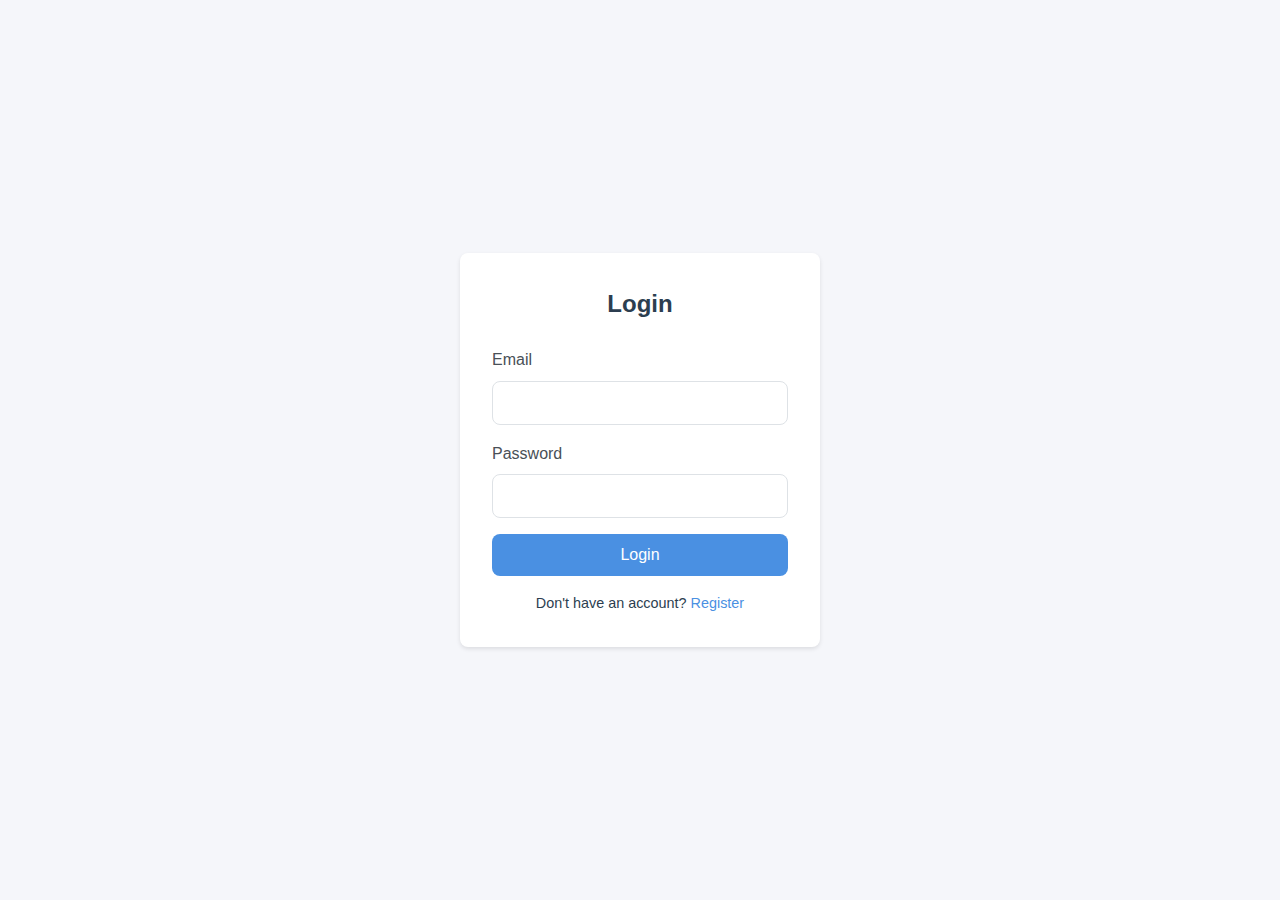
<file: index.html>
<!DOCTYPE html>
<html lang="en">
<head>
    <meta charset="UTF-8">
    <meta name="viewport" content="width=device-width, initial-scale=1.0">
    <title>Campus Hostel Management - Authentication</title>
    <link rel="stylesheet" href="css/styles.css">
</head>
<body>
    <div class="container">
        <!-- Login -->
        <div class="auth-form" id="loginForm">
            <h2>Login</h2>
            <form>
                <div class="form-group">
                    <label for="email">Email</label>
                    <input type="email" id="email" name="email" required>
                </div>
                <div class="form-group">
                    <label for="password">Password</label>
                    <input type="password" id="password" name="password" required>
                </div>
                <button type="submit" class="btn btn-primary">Login</button>
                <p class="form-link">
                    Don't have an account? <a href="#" id="showRegister">Register</a>
                </p>
            </form>
        </div>

        <!-- Register -->
        <div class="auth-form hidden" id="registerForm">
            <h2>Register</h2>
            <form>
                <div class="form-group">
                    <label for="name">Full Name</label>
                    <input type="text" name="name" required>
                </div>
                <div class="form-group">
                    <label for="email">Email</label>
                    <input type="email" name="email" required>
                </div>
                <div class="form-group">
                    <label for="password">Password</label>
                    <input type="password" name="password" required>
                </div>
                <button type="submit" class="btn btn-primary">Register</button>
                <p class="form-link">
                    Already have an account? <a href="#" id="showLogin">Login</a>
                </p>
            </form>
        </div>
    </div>

    <script src="js/auth.js"></script>
</body>
</html>
</file>
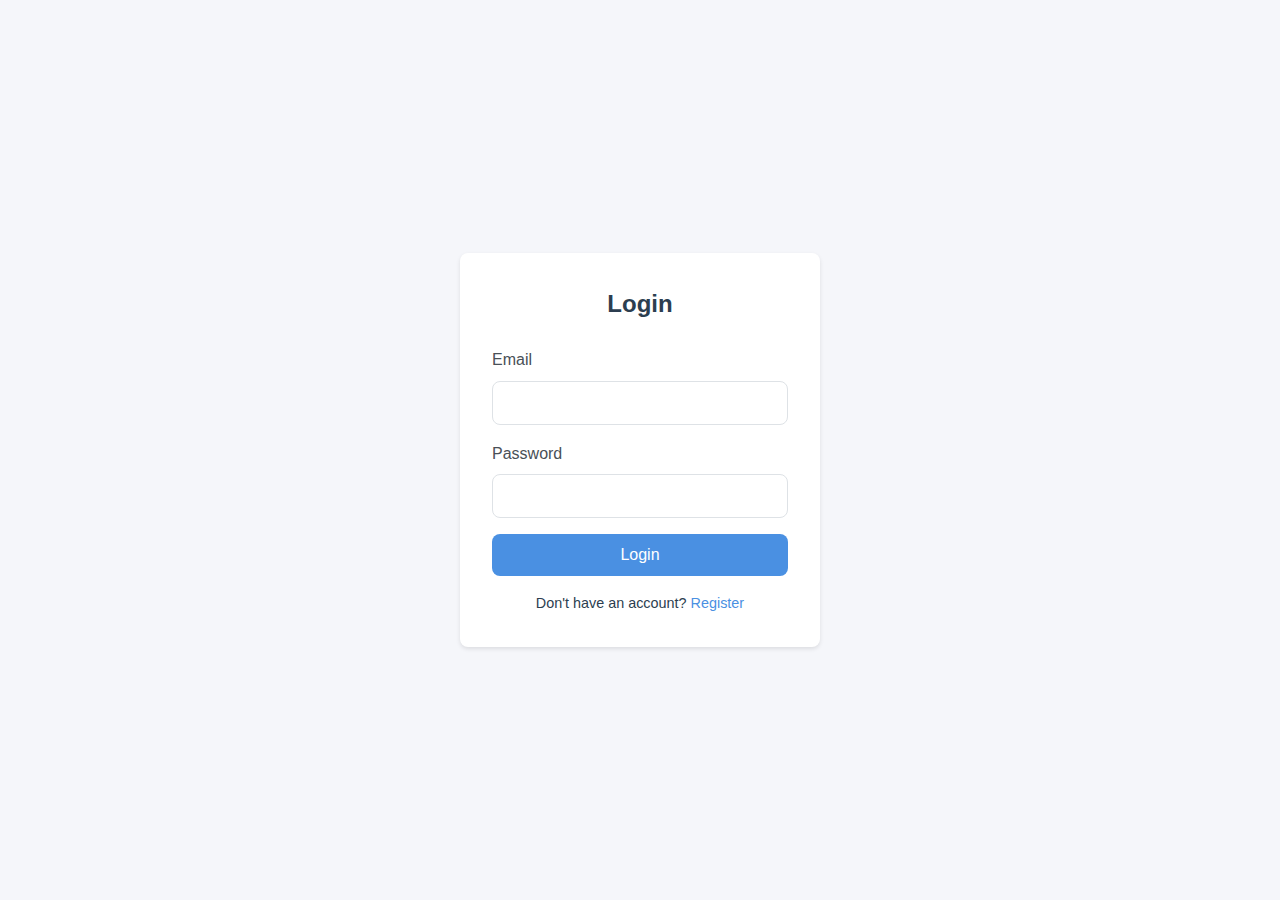
<file: admin-applications.html>
<!DOCTYPE html>
<html lang="en">
<head>
    <meta charset="UTF-8">
    <meta name="viewport" content="width=device-width, initial-scale=1.0">
    <title>Admin - Housing Applications</title>
    <link rel="stylesheet" href="css/styles.css">
    <link rel="stylesheet" href="css/dashboard.css">
    <link rel="stylesheet" href="css/admin.css">
</head>
<body>
    <div class="dashboard-container">
        <aside class="sidebar">
            <div class="sidebar-header">
                <h2>Admin Portal</h2>
            </div>
            <nav class="sidebar-nav">
                <ul>
                    <li><a href="admin-dashboard.html">Dashboard</a></li>
                    <li class="active"><a href="admin-applications.html">Housing Applications</a></li>
                    <li><a href="admin-rooms.html">Rooms</a></li>
                </ul>
            </nav>
            <div class="sidebar-footer">
                <button id="logoutBtn" class="btn btn-danger">Logout</button>
            </div>
        </aside>
        <main class="main-content">
            <header class="dashboard-header">
                <div class="user-info">
                    <span id="adminName">Admin</span>
                </div>
            </header>
            <div class="admin-content">
                <h1>Housing Applications</h1>
                
                <!-- Filters -->
                <div class="filters">
                    <select id="statusFilter">
                        <option value="all">All Status</option>
                        <option value="pending">Pending</option>
                        <option value="approved">Approved</option>
                        <option value="rejected">Rejected</option>
                    </select>
                    <input type="text" id="searchInput" placeholder="Search by student name or email...">
                </div>

                <!-- Applications Table -->
                <div class="table-container">
                    <table class="admin-table">
                        <thead>
                            <tr>
                                <th>ID</th>
                                <th>Student</th>
                                <th>Email</th>
                                <th>Room</th>
                                <th>Status</th>
                                <th>Applied Date</th>
                                <th>Actions</th>
                            </tr>
                        </thead>
                        <tbody id="applicationsTableBody">
                            <tr>
                                <td colspan="7" class="loading">Loading applications...</td>
                            </tr>
                        </tbody>
                    </table>
                </div>
            </div>
        </main>
    </div>

    <!-- Application Details Modal -->
    <div id="applicationModal" class="modal">
        <div class="modal-content">
            <div class="modal-header">
                <h3>Application Details</h3>
                <button class="close-btn">&times;</button>
            </div>
            <div class="modal-body">
                <div id="applicationDetails">
                    <!-- Application details will be loaded here -->
                </div>
                <div class="modal-actions">
                    <button class="btn btn-success" id="approveBtn">Approve</button>
                    <button class="btn btn-danger" id="rejectBtn">Reject</button>
                    <select id="roomSelect">
                        <option value="">Select Room</option>
                    </select>
                </div>
            </div>
        </div>
    </div>

    <script src="js/auth.js"></script>
    <script src="js/admin-applications.js"></script>
</body>
</html>
</file>
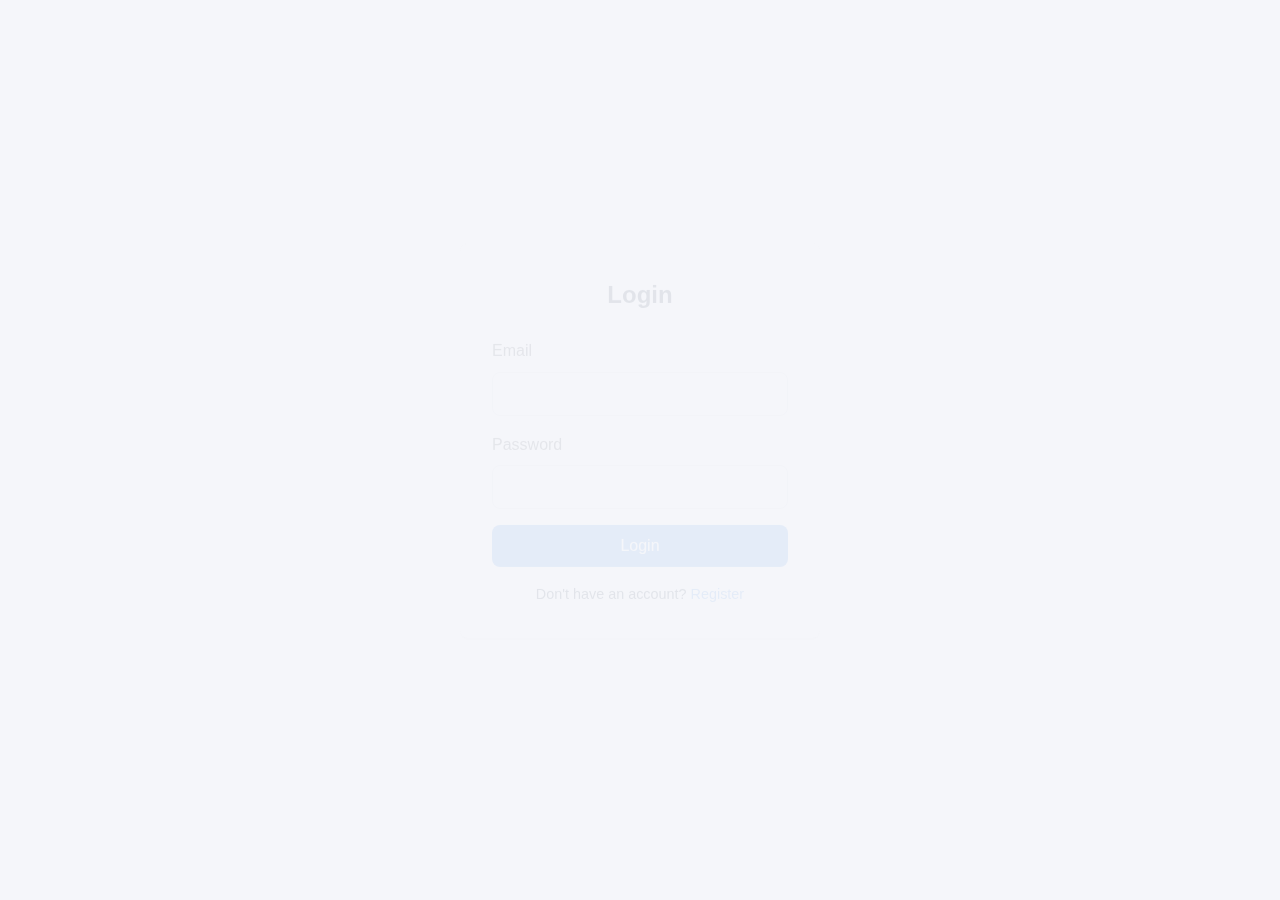
<file: admin-create-room.html>
<!DOCTYPE html>
<html lang="en">
<head>
    <meta charset="UTF-8">
    <meta name="viewport" content="width=device-width, initial-scale=1.0">
    <title>Admin - Create Room Advertisement</title>
    <link rel="stylesheet" href="css/styles.css">
    <link rel="stylesheet" href="css/dashboard.css">
    <link rel="stylesheet" href="css/admin.css">
</head>
<body>
    <div class="dashboard-container">
        <aside class="sidebar">
            <div class="sidebar-header">
                <h2>Admin Portal</h2>
            </div>
            <nav class="sidebar-nav">
                <ul>
                    <li><a href="admin-dashboard.html">Dashboard</a></li>
                    <li><a href="admin-applications.html">Housing Applications</a></li>
                    <li><a href="admin-rooms.html">Rooms</a></li>
                    <li class="active"><a href="admin-create-room.html">Create Room</a></li>
                </ul>
            </nav>
            <div class="sidebar-footer">
                <button id="logoutBtn" class="btn btn-danger">Logout</button>
            </div>
        </aside>
        <main class="main-content">
            <header class="dashboard-header">
                <div class="user-info">
                    <span id="adminName">Admin</span>
                </div>
            </header>
            <div class="admin-content">
                <div class="content-header">
                    <h1>Create Room Advertisement</h1>
                </div>

                <div class="create-room-container">
                    <form id="roomForm" class="create-room-form">
                        <div class="form-section">
                            <h3>Room Details</h3>
                            <div class="form-group">
                                <label for="roomNumber">Room Number</label>
                                <input type="text" id="roomNumber" name="room_number" required>
                            </div>
                            <div class="form-group">
                                <label for="roomType">Room Type</label>
                                <select id="roomType" name="room_type" required>
                                    <option value="">Select room type</option>
                                    <option value="single">Single</option>
                                    <option value="double">Double</option>
                                    <option value="triple">Triple</option>
                                    <option value="quad">Quad</option>
                                </select>
                            </div>
                            <div class="form-group">
                                <label for="occupancy">Occupancy Limit</label>
                                <input type="number" id="occupancy" name="occupancy_limit" min="1" required>
                            </div>
                            <div class="form-group">
                                <label for="price">Price per Semester</label>
                                <input type="number" id="price" name="price_per_semester" min="0" required>
                            </div>
                        </div>

                        <div class="form-section">
                            <h3>Room Description</h3>
                            <div class="form-group">
                                <label for="description">Description</label>
                                <textarea id="description" name="description" rows="4" 
                                    placeholder="Describe the room's features, amenities, and any special characteristics..."></textarea>
                            </div>
                        </div>

                        <div class="form-section">
                            <h3>Room Image</h3>
                            <div class="form-group">
                                <label for="roomImage">Select Room Image</label>
                                <select id="roomImage" name="image_url" required>
                                    <option value="">Select an image</option>
                                    <option value="img/room1.jpg">Room 1</option>
                                    <option value="img/room2.jpg">Room 2</option>
                                    <option value="img/room3.jpg">Room 3</option>
                                    <option value="img/room4.jpg">Room 4</option>
                                </select>
                                <div id="imagePreview" class="image-preview"></div>
                            </div>
                        </div>

                        <div class="form-actions">
                            <button type="submit" class="btn btn-primary">Create Room</button>
                            <a href="admin-rooms.html" class="btn btn-secondary">Cancel</a>
                        </div>
                    </form>
                </div>
            </div>
        </main>
    </div>

    <script src="js/auth.js"></script>
    <script src="js/admin-create-room.js"></script>
</body>
</html>
</file>
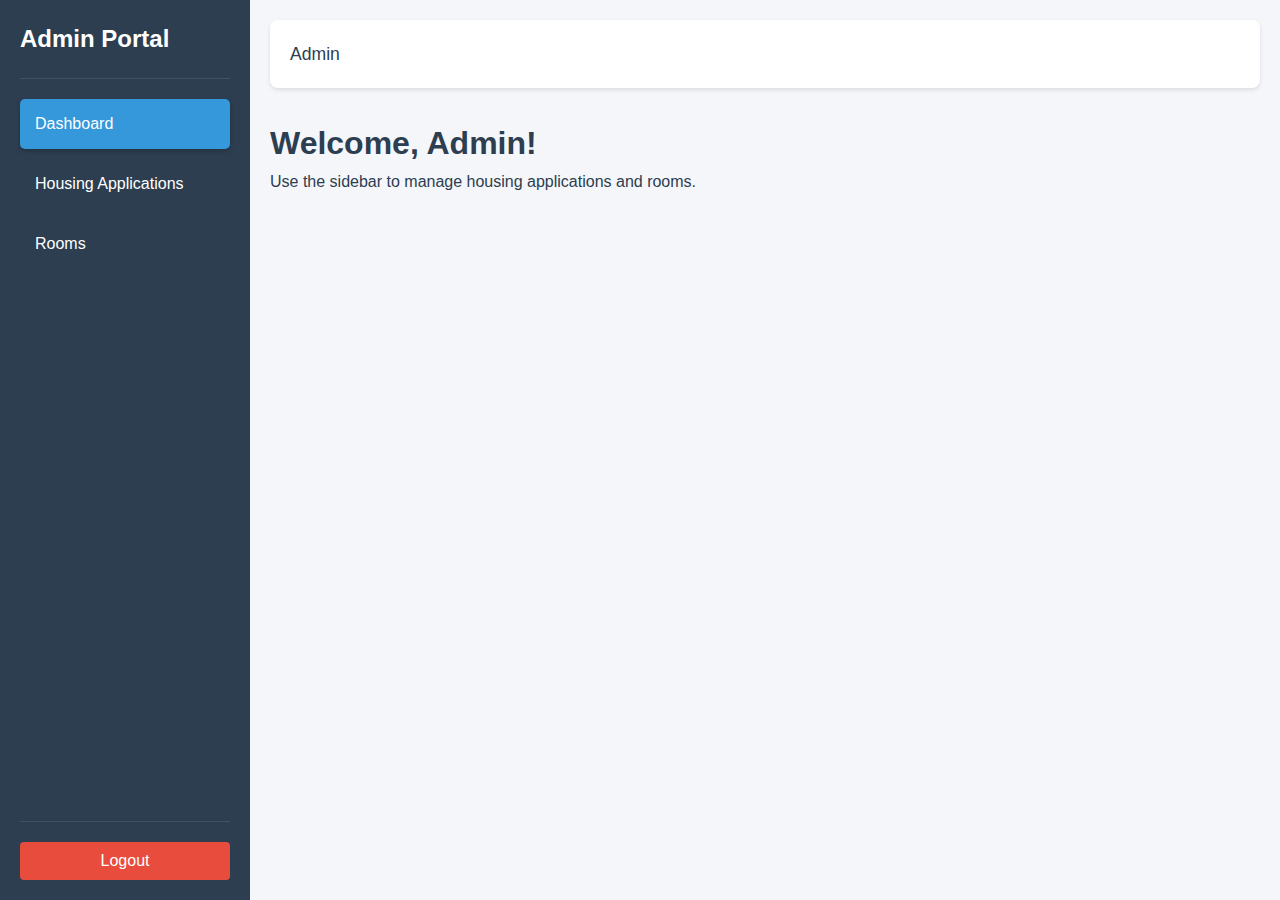
<file: admin-dashboard.html>
<!DOCTYPE html>
<html lang="en">
<head>
    <meta charset="UTF-8">
    <meta name="viewport" content="width=device-width, initial-scale=1.0">
    <title>Admin Dashboard - Campus Hostel Management</title>
    <link rel="stylesheet" href="css/styles.css">
    <link rel="stylesheet" href="css/dashboard.css">
</head>
<body>
    <div class="dashboard-container">
        <aside class="sidebar">
            <div class="sidebar-header">
                <h2>Admin Portal</h2>
            </div>
            <nav class="sidebar-nav">
                <ul>
                    <li class="active"><a href="admin-dashboard.html" id="navDashboard">Dashboard</a></li>
                    <li><a href="admin-applications.html" id="navApplications">Housing Applications</a></li>
                    <li><a href="admin-rooms.html" id="navRooms">Rooms</a></li>
                </ul>
            </nav>
            <div class="sidebar-footer">
                <button id="logoutBtn" class="btn btn-danger">Logout</button>
            </div>
        </aside>
        <main class="main-content">
            <header class="dashboard-header">
                <div class="user-info">
                    <span id="adminName">Admin</span>
                </div>
            </header>
            <div class="admin-dashboard-content">
                <section id="overviewSection" class="admin-section active">
                    <h1>Welcome, Admin!</h1>
                    <p>Use the sidebar to manage housing applications and rooms.</p>
                </section><br>
                <!-- <section id="applicationsSection" class="admin-section">
                    <h1>Housing Applications</h1>
                    <div id="adminApplicationsList" class="applications-list">
                        <div class="loading-message">Loading applications...</div>
                    </div>
                </section>
                <section id="roomsSection" class="admin-section">
                    <h1>Rooms</h1>
                    <button id="newRoomBtn" class="btn btn-primary">New Room</button>
                    <div id="adminRoomsList" class="rooms-list">
                        <div class="loading-message">Loading rooms...</div>
                    </div>
                </section> -->
            </div>
        </main>
    </div>
    <script src="js/admin-dashboard.js"></script>
</body>
</html>
</file>
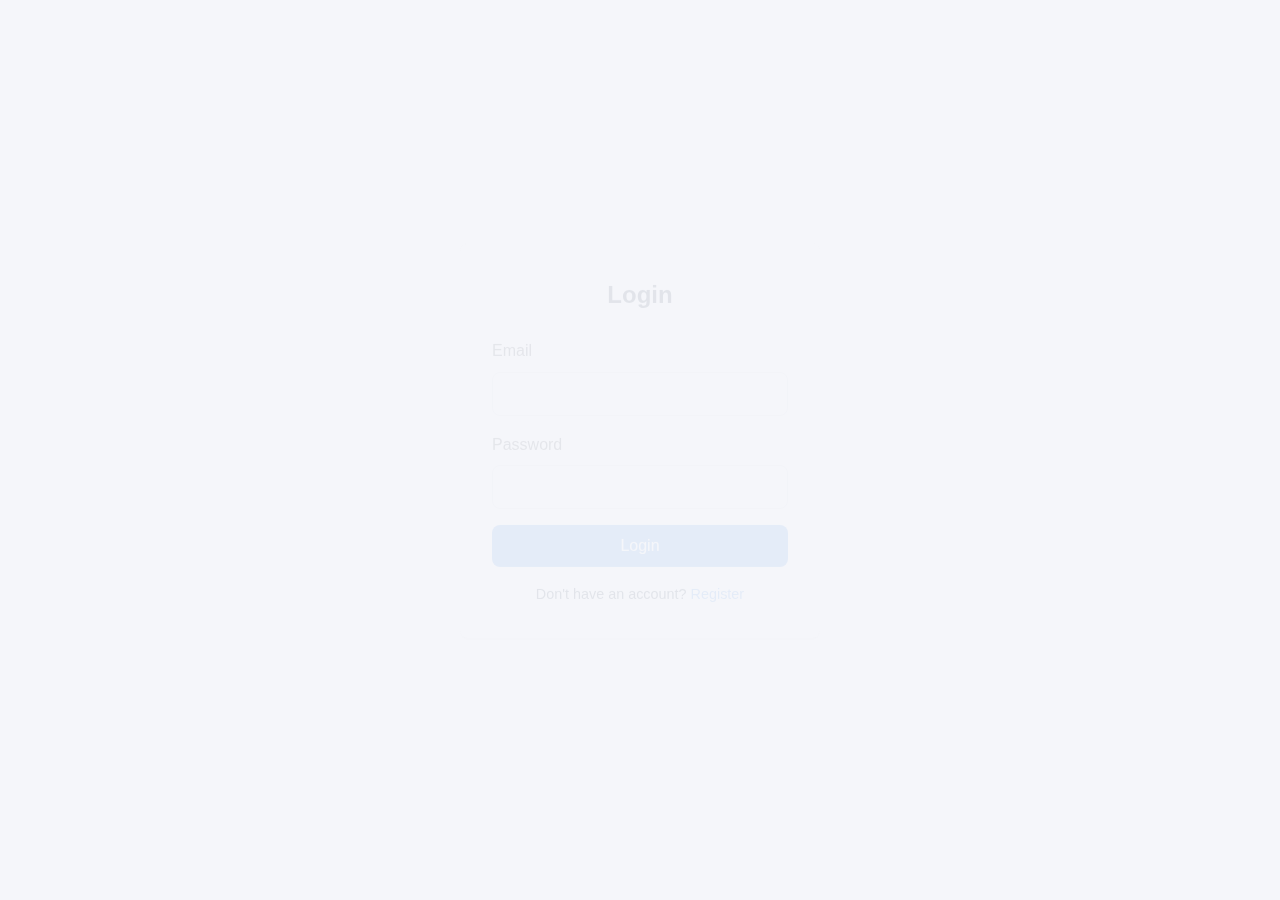
<file: admin-rooms.html>
<!DOCTYPE html>
<html lang="en">
<head>
    <meta charset="UTF-8">
    <meta name="viewport" content="width=device-width, initial-scale=1.0">
    <title>Admin - Rooms Management</title>
    <link rel="stylesheet" href="css/styles.css">
    <link rel="stylesheet" href="css/dashboard.css">
    <link rel="stylesheet" href="css/admin.css">
</head>
<body>
    <div class="dashboard-container">
        <aside class="sidebar">
            <div class="sidebar-header">
                <h2>Admin Portal</h2>
            </div>
            <nav class="sidebar-nav">
                <ul>
                    <li><a href="admin-dashboard.html">Dashboard</a></li>
                    <li><a href="admin-applications.html">Housing Applications</a></li>
                    <li class="active"><a href="admin-rooms.html">Rooms</a></li>
                </ul>
            </nav>
            <div class="sidebar-footer">
                <button id="logoutBtn" class="btn btn-danger">Logout</button>
            </div>
        </aside>
        <main class="main-content">
            <header class="dashboard-header">
                <div class="user-info">
                    <span id="adminName">Admin</span>
                </div>
            </header>
            <div class="admin-content">
                <div class="content-header">
                    <h1>Rooms Management</h1>
                    <a href="admin-create-room.html" class="btn btn-primary">Create Room</a>
                </div>

                <!-- Filters -->
                <div class="filters">
                    <select id="typeFilter">
                        <option value="all">All Types</option>
                        <option value="single">Single</option>
                        <option value="double">Double</option>
                        <option value="triple">Triple</option>
                        <option value="quad">Quad</option>
                    </select>
                    <input type="text" id="searchInput" placeholder="Search by room number...">
                </div>

                <!-- Rooms Grid -->
                <div class="rooms-grid" id="roomsGrid">
                    <div class="loading">Loading rooms...</div>
                </div>
            </div>
        </main>
    </div>

    <!-- Room Modal -->
    <div id="roomModal" class="modal">
        <div class="modal-content">
            <div class="modal-header">
                <h3 id="modalTitle">New Room</h3>
                <button class="close-btn">&times;</button>
            </div>
            <form id="roomForm">
                <div class="form-group">
                    <label for="roomNumber">Room Number</label>
                    <input type="text" id="roomNumber" name="room_number" required>
                </div>
                <div class="form-group">
                    <label for="roomType">Room Type</label>
                    <select id="roomType" name="room_type" required>
                        <option value="single">Single</option>
                        <option value="double">Double</option>
                        <option value="triple">Triple</option>
                        <option value="quad">Quad</option>
                    </select>
                </div>
                <div class="form-group">
                    <label for="occupancy">Occupancy Limit</label>
                    <input type="number" id="occupancy" name="occupancy_limit" min="1" required>
                </div>
                <div class="form-group">
                    <label for="price">Price per Semester</label>
                    <input type="number" id="price" name="price_per_semester" min="0" required>
                </div>
                <div class="form-group">
                    <label for="description">Description</label>
                    <textarea id="description" name="description" rows="3"></textarea>
                </div>
                <div class="form-group">
                    <label for="roomImage">Room Image</label>
                    <select id="roomImage" name="image_url" required>
                        <option value="">Select an image</option>
                        <option value="img/room1.jpg">Room 1</option>
                        <option value="img/room2.jpg">Room 2</option>
                        <option value="img/room3.jpg">Room 3</option>
                    </select>
                    <div id="imagePreview" class="image-preview"></div>
                </div>
                <div class="form-actions">
                    <button type="submit" class="btn btn-primary">Save</button>
                    <button type="button" class="btn btn-secondary" id="cancelBtn">Cancel</button>
                </div>
            </form>
        </div>
    </div>

    <script src="js/auth.js"></script>
    <script src="js/admin-rooms.js"></script>
</body>
</html>
</file>
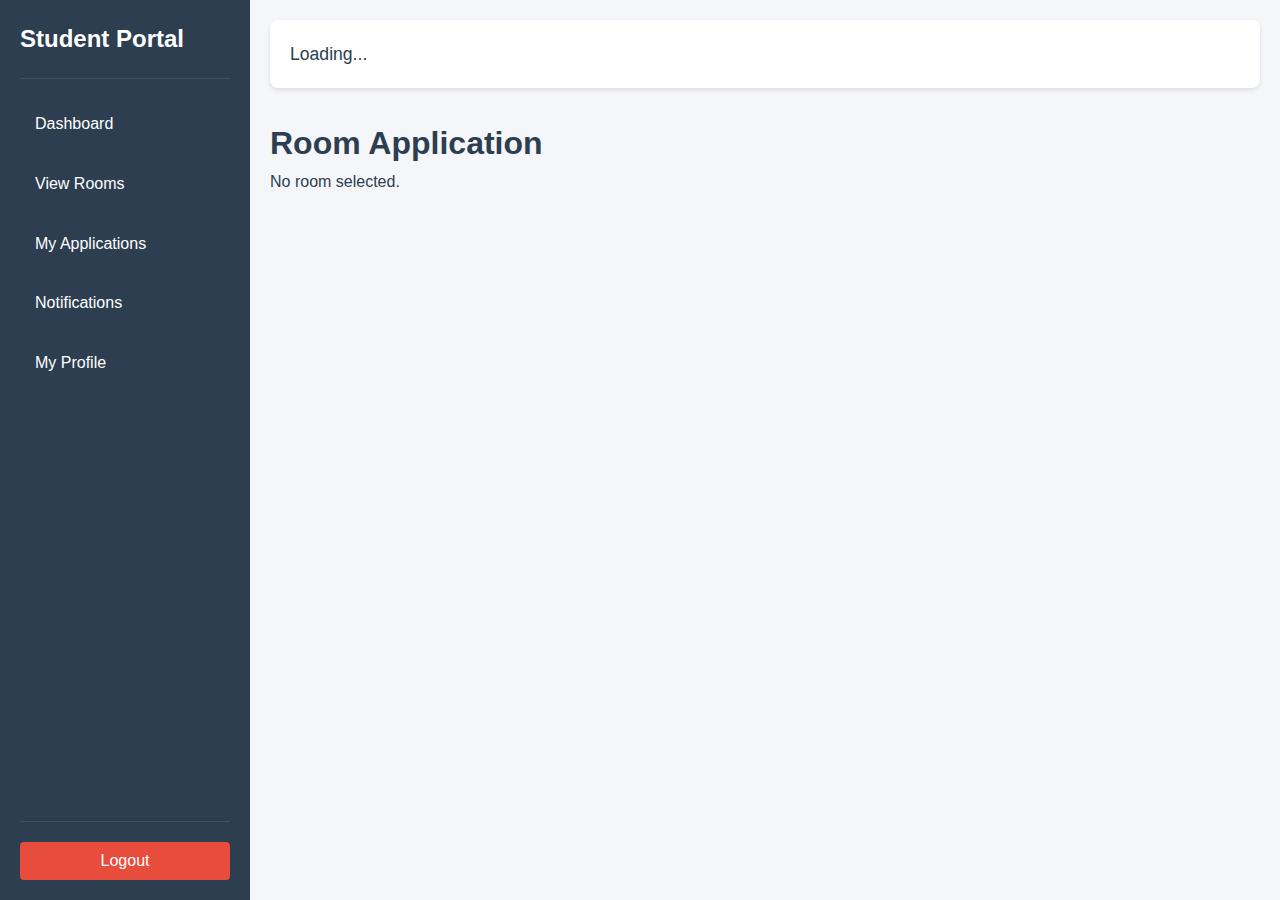
<file: application.html>
<!DOCTYPE html>
<html lang="en">
<head>
    <meta charset="UTF-8">
    <meta name="viewport" content="width=device-width, initial-scale=1.0">
    <title>Room Application - Campus Hostel Management</title>
    <link rel="stylesheet" href="css/styles.css">
    <link rel="stylesheet" href="css/dashboard.css">
</head>
<body>
    <div class="dashboard-container">
        <aside class="sidebar">
            <div class="sidebar-header">
                <h2>Student Portal</h2>
            </div>
            <nav class="sidebar-nav">
                <ul>
                    <li><a href="student-dashboard.html">Dashboard</a></li>
                    <li><a href="hostels.html">View Rooms</a></li>
                    <li><a href="applications.html">My Applications</a></li>
                    <li><a href="notifications.html">Notifications</a></li>
                    <li><a href="profile.html">My Profile</a></li>
                </ul>
            </nav>
            <div class="sidebar-footer">
                <button id="logoutBtn" class="btn btn-danger">Logout</button>
            </div>
        </aside>
        <main class="main-content">
            <header class="dashboard-header">
                <div class="user-info">
                    <span id="userName">Loading...</span>
                </div>
            </header>
            <div class="application-content">
                <h1>Room Application</h1>
                <form id="applicationForm" class="application-form">
                    <div class="form-group">
                        <label for="studentName">Name</label>
                        <input type="text" id="studentName" name="studentName" readonly>
                    </div>
                    <div class="form-group">
                        <label for="studentEmail">Email</label>
                        <input type="email" id="studentEmail" name="studentEmail" readonly>
                    </div>
                    <div class="form-group">
                        <label for="roomNumber">Room Number</label>
                        <input type="text" id="roomNumber" name="roomNumber" readonly>
                    </div>
                    <div class="form-group">
                        <label for="specialNeeds">Special Needs (optional)</label>
                        <textarea id="specialNeeds" name="specialNeeds" rows="2"></textarea>
                    </div>
                    <div class="form-group">
                        <label for="additionalNotes">Additional Notes (optional)</label>
                        <textarea id="additionalNotes" name="additionalNotes" rows="2"></textarea>
                    </div>
                    <button type="submit" class="btn btn-primary">Submit Application</button>
                </form>
                <div id="applicationNotification" class="notification" style="display:none;"></div>
            </div>
        </main>
    </div>
    <script src="js/auth.js"></script>
    <script src="js/application.js"></script>
</body>
</html>
</file>
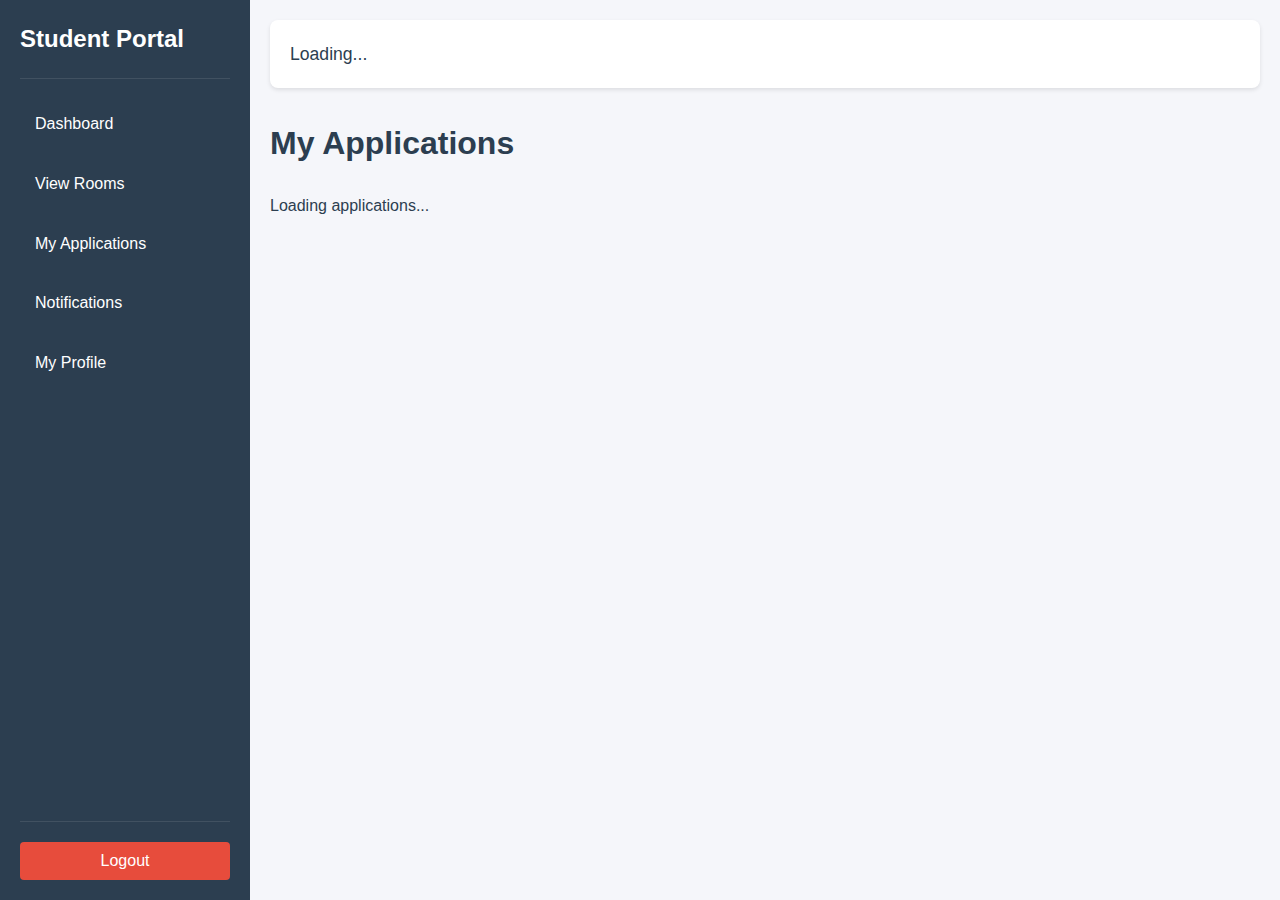
<file: applications.html>
<!DOCTYPE html>
<html lang="en">
<head>
    <meta charset="UTF-8">
    <meta name="viewport" content="width=device-width, initial-scale=1.0">
    <title>My Applications - Campus Hostel Management</title>
    <link rel="stylesheet" href="css/styles.css">
    <link rel="stylesheet" href="css/dashboard.css">
</head>
<body>
    <div class="dashboard-container">
        <aside class="sidebar">
            <div class="sidebar-header">
                <h2>Student Portal</h2>
            </div>
            <nav class="sidebar-nav">
                <ul>
                    <li><a href="student-dashboard.html">Dashboard</a></li>
                    <li><a href="hostels.html">View Rooms</a></li>
                    <li><a href="applications.html" class="active">My Applications</a></li>
                    <li><a href="notifications.html">Notifications</a></li>
                    <li><a href="profile.html">My Profile</a></li>
                </ul>
            </nav>
            <div class="sidebar-footer">
                <button id="logoutBtn" class="btn btn-danger">Logout</button>
            </div>
        </aside>
        <main class="main-content">
            <header class="dashboard-header">
                <div class="user-info">
                    <span id="userName">Loading...</span>
                </div>
            </header>
            <div class="applications-content">
                <h1>My Applications</h1>
                <div id="applicationsList" class="applications-list">
                    <div class="loading-message">Loading applications...</div>
                </div>
            </div>
        </main>
    </div>
    <script src="js/auth.js"></script>
    <script src="js/applications.js"></script>
</body>
</html>
</file>
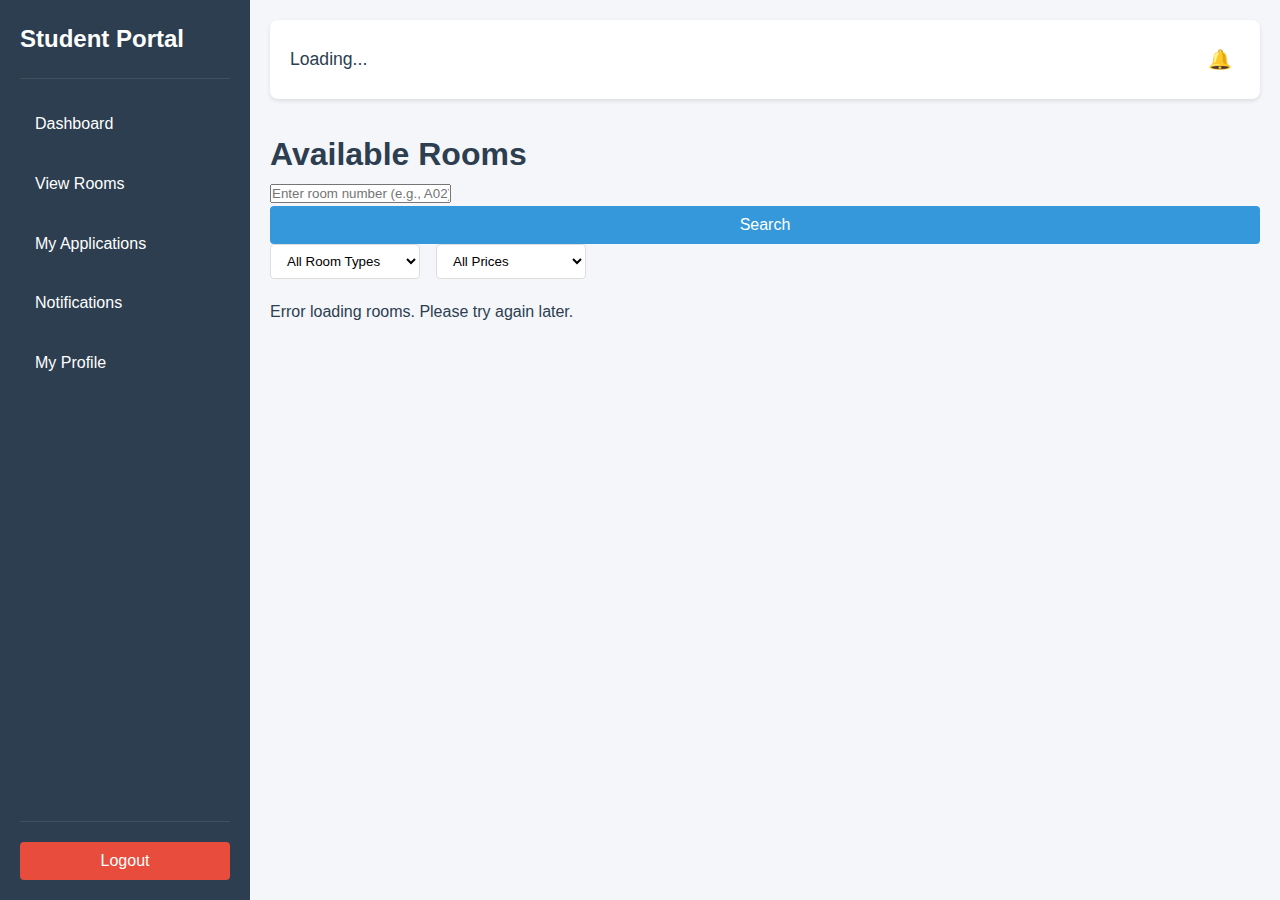
<file: hostels.html>
<!DOCTYPE html>
<html lang="en">
<head>
    <meta charset="UTF-8">
    <meta name="viewport" content="width=device-width, initial-scale=1.0">
    <title>Rooms - Campus Hostel Management</title>
    <link rel="stylesheet" href="css/styles.css">
    <link rel="stylesheet" href="css/dashboard.css">
    <link rel="stylesheet" href="css/hostels.css">
</head>
<body>
    <div class="dashboard-container">
        <!-- Sidebar Navigation -->
        <aside class="sidebar">
            <div class="sidebar-header">
                <h2>Student Portal</h2>
            </div>
            <nav class="sidebar-nav">
                <ul>
                    <li><a href="student-dashboard.html">Dashboard</a></li>
                    <li><a href="hostels.html">View Rooms</a></li>
                    <li><a href="applications.html">My Applications</a></li>
                    <li><a href="notifications.html">Notifications</a></li>
                    <li><a href="profile.html">My Profile</a></li>
                </ul>
            </nav>
            <div class="sidebar-footer">
                <button id="logoutBtn" class="btn btn-danger">Logout</button>
            </div>
        </aside>

        <!-- Main Content Area -->
        <main class="main-content">
            <header class="dashboard-header">
                <div class="user-info">
                    <span id="userName">Loading...</span>
                </div>
                <div class="header-actions">
                    <button id="notificationsBtn" class="btn btn-icon">🔔</button>
                </div>
            </header>

            <!-- Rooms Content -->
            <div class="hostels-content">
                <h1>Available Rooms</h1>
                
                <!-- Room Search Bar -->
                <div class="search-container">
                    <input type="text" id="roomSearch" placeholder="Enter room number (e.g., A02)" class="search-input">
                    <button id="searchBtn" class="btn btn-primary">Search</button>
                </div>

                <!-- Room Filters -->
                <div class="filters">
                    <select id="roomTypeFilter">
                        <option value="all">All Room Types</option>
                        <option value="single">Single</option>
                        <option value="double">Double</option>
                        <option value="triple">Triple</option>
                        <option value="quad">Quad</option>
                    </select>
                    <select id="priceFilter">
                        <option value="all">All Prices</option>
                        <option value="low">Low to High</option>
                        <option value="high">High to Low</option>
                    </select>
                </div>

                <!-- Rooms Grid -->
                <div id="roomsGrid" class="rooms-grid">
                    <!-- Room cards will be loaded here -->
                    <div class="loading-message">Loading rooms...</div>
                </div>
            </div>
        </main>
    </div>

    <!-- Room Details Modal -->
    <div id="roomDetailsModal" class="modal">
        <div class="modal-content">
            <div class="modal-header">
                <h3>Room Details</h3>
                <button class="close-btn">&times;</button>
            </div>
            <div class="modal-body">
                <div id="roomDetailsContent">
                    <!-- Room details will be loaded here -->
                </div>
            </div>
        </div>
    </div>

    <script src="js/auth.js"></script>
    <script src="js/hostels.js"></script>
</body>
</html>
</file>
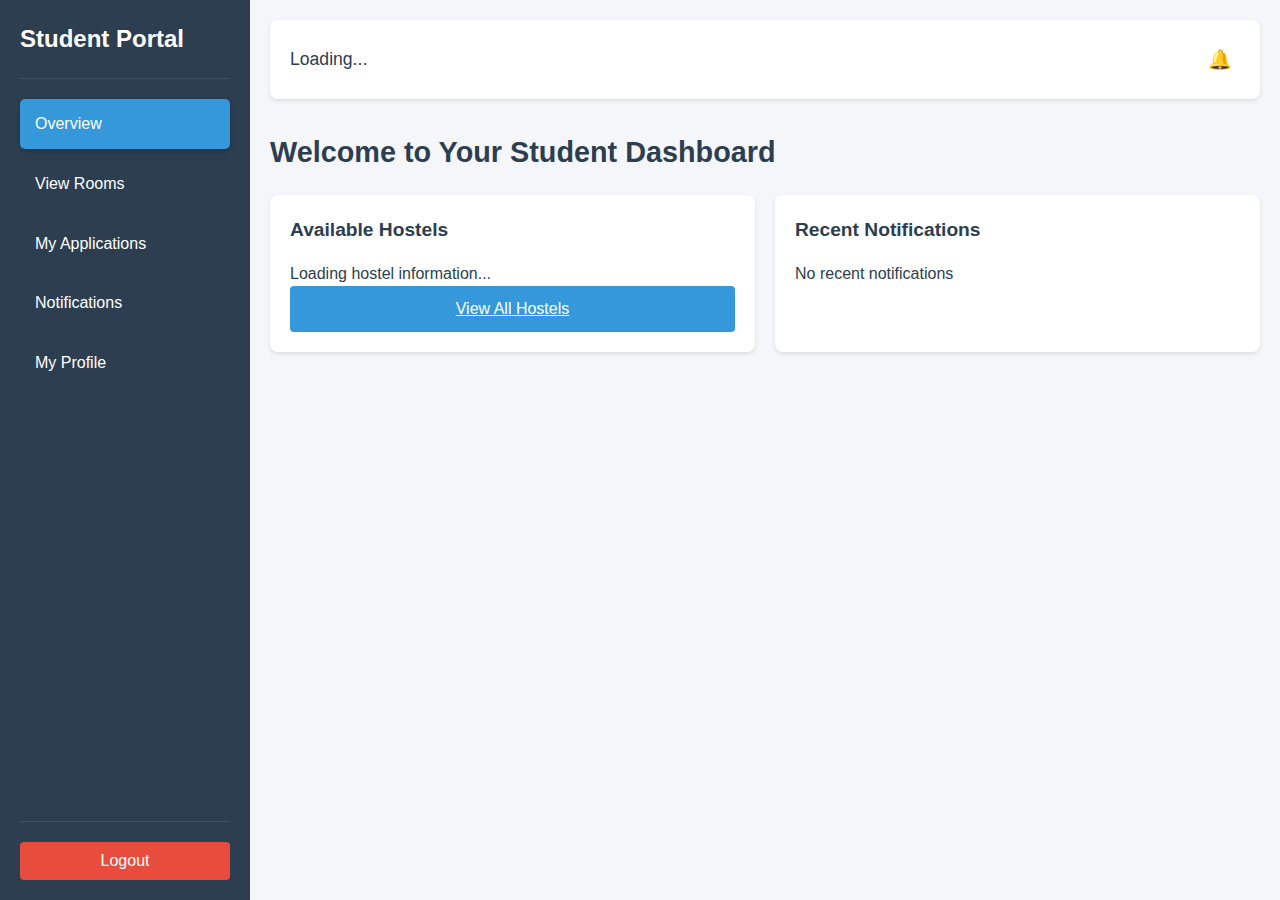
<file: student-dashboard.html>
<!DOCTYPE html>
<html lang="en">
<head>
    <meta charset="UTF-8">
    <meta name="viewport" content="width=device-width, initial-scale=1.0">
    <title>Student Dashboard - Campus Hostel Management</title>
    <link rel="stylesheet" href="css/styles.css">
    <link rel="stylesheet" href="css/dashboard.css">
</head>
<body>
    <div class="dashboard-container">
        <aside class="sidebar">
            <div class="sidebar-header">
                <h2>Student Portal</h2>
            </div>
            <nav class="sidebar-nav">
                <ul>
                    <li class="active"><a href="#overview">Overview</a></li>
                    <li><a href="hostels.html">View Rooms</a></li>
                    <li><a href="applications.html">My Applications</a></li>
                    <li><a href="notifications.html">Notifications</a></li>
                    <li><a href="profile.html">My Profile</a></li>
                </ul>
            </nav>
            <div class="sidebar-footer">
                <button id="logoutBtn" class="btn btn-danger">Logout</button>
            </div>
        </aside>

        <!-- Main Content Area -->
        <main class="main-content">
            <header class="dashboard-header">
                <div class="user-info">
                    <span id="userName">Loading...</span>
                </div>
                <div class="header-actions">
                    <button id="notificationsBtn" class="btn btn-icon">🔔</button>
                </div>
            </header>

            <!-- Dashboard Content -->
            <div class="dashboard-content">
                <section id="overview" class="dashboard-section active">
                    <h2>Welcome to Your Student Dashboard</h2>
                    <div class="dashboard-cards">
                        <div class="card">
                            <h3>Available Hostels</h3>
                            <div id="hostelsPreview">
                                <p>Loading hostel information...</p>
                            </div>
                            <a href="hostels.html" class="btn btn-primary">View All Hostels</a>
                        </div>
                        <!-- <div class="card">
                            <h3>Room Details</h3>
                            <div id="roomDetails">
                                <p>Loading room information...</p>
                            </div>
                            <a href="room-info.html" class="btn btn-primary">View Full Details</a>
                        </div> -->
                        <div class="card">
                            <h3>Recent Notifications</h3>
                            <div id="recentNotifications">
                                <p>No recent notifications</p>
                            </div>
                        </div>
                    </div>
                </section>

                <section id="room-info" class="dashboard-section">
                    <h2>Room Information</h2>
                    <div class="card">
                        <div id="roomInfoDetails">
                            <p>Loading room information...</p>
                        </div>
                        <a href="room-info.html" class="btn btn-primary">View Full Details</a>
                    </div>
                </section>

                <section id="maintenance-requests" class="dashboard-section">
                    <h2>Maintenance Requests</h2>
                    <div class="card">
                        <button id="newRequestBtn" class="btn btn-primary">New Request</button>
                        <div id="maintenanceRequestsList">
                            <p>Loading maintenance requests...</p>
                        </div>
                    </div>
                </section>

                <section id="complaints" class="dashboard-section">
                    <h2>Complaints</h2>
                    <div class="card">
                        <button id="newComplaintBtn" class="btn btn-primary">New Complaint</button>
                        <div id="complaintsList">
                            <p>Loading complaints...</p>
                        </div>
                    </div>
                </section>

                <section id="documents" class="dashboard-section">
                    <h2>Documents</h2>
                    <div class="card">
                        <div id="documentsList">
                            <p>Loading documents...</p>
                        </div>
                    </div>
                </section>

                <section id="profile" class="dashboard-section">
                    <h2>My Profile</h2>
                    <div class="card">
                        <div id="profileDetails">
                            <p>Loading profile information...</p>
                        </div>
                        <button id="editProfileBtn" class="btn btn-primary">Edit Profile</button>
                    </div>
                </section>
            </div>
        </main>
    </div>

    <script src="js/auth.js"></script>
    <script src="js/dashboard.js"></script>
</body>
</html>
</file>
<file: css/styles.css>
* {
    margin: 0;
    padding: 0;
    box-sizing: border-box;
}

:root {
    --primary-color: #4a90e2;
    --secondary-color: #2c3e50;
    --success-color: #2ecc71;
    --danger-color: #e74c3c;
    --light-color: #f5f6fa;
    --dark-color: #2c3e50;
    --gray-100: #f8f9fa;
    --gray-200: #e9ecef;
    --gray-300: #dee2e6;
    --gray-400: #ced4da;
    --gray-500: #adb5bd;
    --gray-600: #6c757d;
    --gray-700: #495057;
    --gray-800: #343a40;
    --gray-900: #212529;
    --border-radius: 8px;
    --box-shadow: 0 2px 4px rgba(0, 0, 0, 0.1);
    --transition: all 0.3s ease;
}

body {
    font-family: 'Segoe UI', Tahoma, Geneva, Verdana, sans-serif;
    line-height: 1.6;
    background-color: var(--light-color);
    color: var(--dark-color);
    min-height: 100vh;
    display: flex;
    align-items: center;
    justify-content: center;
}

.container {
    width: 100%;
    max-width: 400px;
    padding: 20px;
}

.auth-form {
    background-color: white;
    padding: 2rem;
    border-radius: var(--border-radius);
    box-shadow: var(--box-shadow);
}

.auth-form h2 {
    text-align: center;
    color: var(--secondary-color);
    margin-bottom: 1.5rem;
}

.form-group {
    margin-bottom: 1rem;
}

.form-group label {
    display: block;
    margin-bottom: 0.5rem;
    color: var(--gray-700);
    font-weight: 500;
}

.form-group input,
.form-group select {
    width: 100%;
    padding: 0.75rem;
    border: 1px solid var(--gray-300);
    border-radius: var(--border-radius);
    font-size: 1rem;
    transition: var(--transition);
}

.form-group input:focus,
.form-group select:focus {
    outline: none;
    border-color: var(--primary-color);
    box-shadow: 0 0 0 2px rgba(74, 144, 226, 0.2);
}

.btn {
    display: inline-block;
    width: 100%;
    padding: 0.75rem;
    border: none;
    border-radius: var(--border-radius);
    font-size: 1rem;
    font-weight: 500;
    text-align: center;
    cursor: pointer;
    transition: var(--transition);
}

.btn-primary {
    background-color: var(--primary-color);
    color: white;
}

.btn-primary:hover {
    background-color: #357abd;
}

.form-link {
    text-align: center;
    margin-top: 1rem;
    font-size: 0.9rem;
}

.form-link a {
    color: var(--primary-color);
    text-decoration: none;
    transition: var(--transition);
}

.form-link a:hover {
    text-decoration: underline;
}

.hidden {
    display: none;
}

/* Responsive Design */
@media (max-width: 480px) {
    .container {
        padding: 10px;
    }

    .auth-form {
        padding: 1.5rem;
    }
}

/* Animation */
@keyframes fadeIn {
    from {
        opacity: 0;
        transform: translateY(-10px);
    }
    to {
        opacity: 1;
        transform: translateY(0);
    }
}

.auth-form {
    animation: fadeIn 0.3s ease-out;
}

/* Application Cards Layout */
#applicationsList {
    display: flex;
    flex-wrap: wrap;
    gap: 24px;
    justify-content: flex-start;
    margin-top: 24px;
}

.application-card {
    background: #fff;
    border-radius: 10px;
    box-shadow: 0 2px 8px rgba(0,0,0,0.08);
    padding: 24px 20px;
    width: 350px;
    display: flex;
    flex-direction: column;
    transition: box-shadow 0.2s;
}

.application-card:hover {
    box-shadow: 0 4px 16px rgba(0,0,0,0.13);
}

.application-header {
    display: flex;
    justify-content: space-between;
    align-items: center;
    margin-bottom: 12px;
}

.application-id {
    font-weight: bold;
    color: #007bff;
}

.application-status {
    padding: 4px 12px;
    border-radius: 12px;
    font-size: 0.95em;
    font-weight: 500;
    background: #f0f0f0;
    color: #333;
    text-transform: capitalize;
}

.status-pending {
    background: #fff3cd;
    color: #856404;
}
.status-approved {
    background: #d4edda;
    color: #155724;
}
.status-rejected {
    background: #f8d7da;
    color: #721c24;
}

.application-details {
    margin-top: 8px;
}

.application-field {
    display: flex;
    justify-content: space-between;
    margin-bottom: 8px;
}

.application-label {
    color: #888;
    font-weight: 500;
}

.application-value {
    color: #222;
    font-weight: 400;
    margin-left: 10px;
}
</file>
<file: css/dashboard.css>
/* Dashboard Layout */
.dashboard-container {
    display: flex;
    min-height: 100vh;
    width: 100%;
    position: relative;
}

/* Sidebar Styles */
.sidebar {
    width: 250px;
    background-color: #2c3e50;
    color: white;
    padding: 20px;
    display: flex;
    flex-direction: column;
    position: fixed;
    height: 100vh;
    left: 0;
    top: 0;
    overflow-y: auto;
    z-index: 1000;
}

.sidebar-header {
    padding-bottom: 20px;
    border-bottom: 1px solid rgba(255, 255, 255, 0.1);
}

.sidebar-header h2 {
    margin: 0;
    font-size: 1.5rem;
}

.sidebar-nav {
    flex: 1;
    margin-top: 20px;
}

.sidebar-nav ul {
    list-style: none;
    padding: 0;
    margin: 0;
}

.sidebar-nav li {
    margin-bottom: 10px;
}

.sidebar-nav a {
    color: white;
    text-decoration: none;
    padding: 12px 15px;
    display: block;
    border-radius: 5px;
    transition: all 0.3s ease;
}

.sidebar-nav a:hover {
    background-color: rgba(255, 255, 255, 0.1);
    transform: translateX(5px);
}

.sidebar-nav li.active a {
    background-color: #3498db;
    box-shadow: 0 2px 5px rgba(0, 0, 0, 0.2);
}

.sidebar-footer {
    margin-top: auto;
    padding-top: 20px;
    border-top: 1px solid rgba(255, 255, 255, 0.1);
}

/* Main Content Area */
.main-content {
    flex: 1;
    margin-left: 250px;
    background-color: #f5f6fa;
    min-height: 100vh;
    padding: 20px;
    width: calc(100% - 250px);
}

.dashboard-header {
    display: flex;
    justify-content: space-between;
    align-items: center;
    margin-bottom: 30px;
    padding: 20px;
    background-color: white;
    border-radius: 8px;
    box-shadow: 0 2px 4px rgba(0, 0, 0, 0.1);
}

.user-info {
    font-size: 1.1rem;
    font-weight: 500;
}

/* Dashboard Sections */
.dashboard-section {
    display: none;
    margin-bottom: 30px;
    animation: fadeIn 0.3s ease;
}

.dashboard-section.active {
    display: block;
}

.dashboard-section h2 {
    margin-bottom: 20px;
    color: #2c3e50;
    font-size: 1.8rem;
}

/* Cards */
.dashboard-cards {
    display: grid;
    grid-template-columns: repeat(auto-fit, minmax(300px, 1fr));
    gap: 20px;
    margin-bottom: 30px;
}

.card {
    background-color: white;
    border-radius: 8px;
    padding: 20px;
    box-shadow: 0 2px 4px rgba(0, 0, 0, 0.1);
    transition: transform 0.3s ease, box-shadow 0.3s ease;
}

.card:hover {
    transform: translateY(-5px);
    box-shadow: 0 4px 8px rgba(0, 0, 0, 0.15);
}

.card h3 {
    margin-top: 0;
    margin-bottom: 15px;
    color: #2c3e50;
    font-size: 1.2rem;
}

/* Filter Controls */
.filter-controls {
    display: flex;
    gap: 15px;
    margin-bottom: 20px;
    flex-wrap: wrap;
}

.filter-controls select {
    padding: 10px;
    border: 1px solid #ddd;
    border-radius: 4px;
    background-color: white;
    min-width: 150px;
}

/* Buttons */
.btn {
    padding: 10px 20px;
    border: none;
    border-radius: 4px;
    cursor: pointer;
    font-weight: 500;
    transition: all 0.3s ease;
}

.btn-primary {
    background-color: #3498db;
    color: white;
}

.btn-primary:hover {
    background-color: #2980b9;
    transform: translateY(-2px);
}

.btn-secondary {
    background-color: #95a5a6;
    color: white;
}

.btn-secondary:hover {
    background-color: #7f8c8d;
    transform: translateY(-2px);
}

.btn-danger {
    background-color: #e74c3c;
    color: white;
}

.btn-danger:hover {
    background-color: #c0392b;
    transform: translateY(-2px);
}

.btn-icon {
    background: none;
    border: none;
    font-size: 1.2rem;
    cursor: pointer;
    padding: 8px;
    border-radius: 50%;
    transition: background-color 0.3s ease;
}

.btn-icon:hover {
    background-color: rgba(0, 0, 0, 0.05);
}

/* Schedule Controls */
.schedule-controls {
    display: flex;
    gap: 10px;
    margin-bottom: 20px;
    flex-wrap: wrap;
}

/* Animations */
@keyframes fadeIn {
    from {
        opacity: 0;
        transform: translateY(10px);
    }
    to {
        opacity: 1;
        transform: translateY(0);
    }
}

/* Responsive Design */
@media (max-width: 768px) {
    .sidebar {
        width: 100%;
        height: auto;
        position: relative;
    }

    .main-content {
        margin-left: 0;
        width: 100%;
    }

    .dashboard-container {
        flex-direction: column;
    }

    .dashboard-cards {
        grid-template-columns: 1fr;
    }

    .filter-controls {
        flex-direction: column;
    }

    .schedule-controls {
        flex-direction: column;
    }
}
</file>
<file: css/admin.css>
/* Admin Dashboard Layout */
.admin-content {
    padding: 20px;
    max-width: 1200px;
    margin: 0 auto;
}

.content-header {
    display: flex;
    justify-content: space-between;
    align-items: center;
    margin-bottom: 20px;
}

.content-header h1 {
    margin: 0;
    color: #333;
}

/* Filters Section */
.filters {
    display: flex;
    gap: 15px;
    margin-bottom: 20px;
    padding: 15px;
    background: #f5f5f5;
    border-radius: 8px;
}

.filters select,
.filters input {
    padding: 8px 12px;
    border: 1px solid #ddd;
    border-radius: 4px;
    font-size: 14px;
}

.filters input {
    flex: 1;
    min-width: 200px;
}

/* Table Styles */
.table-container {
    background: white;
    border-radius: 8px;
    box-shadow: 0 2px 4px rgba(0,0,0,0.1);
    overflow: hidden;
}

.admin-table {
    width: 100%;
    border-collapse: collapse;
}

.admin-table th,
.admin-table td {
    padding: 12px 15px;
    text-align: left;
    border-bottom: 1px solid #eee;
}

.admin-table th {
    background: #f8f9fa;
    font-weight: 600;
    color: #333;
}

.admin-table tr:hover {
    background: #f8f9fa;
}

/* Status Badges */
.status-badge {
    padding: 4px 8px;
    border-radius: 12px;
    font-size: 12px;
    font-weight: 500;
}

.status-pending {
    background: #fff3cd;
    color: #856404;
}

.status-approved {
    background: #d4edda;
    color: #155724;
}

.status-rejected {
    background: #f8d7da;
    color: #721c24;
}

/* Room Grid */
.rooms-grid {
    display: grid;
    grid-template-columns: repeat(auto-fill, minmax(300px, 1fr));
    gap: 20px;
    padding: 20px 0;
}

.room-card {
    background: white;
    border-radius: 8px;
    box-shadow: 0 2px 4px rgba(0,0,0,0.1);
    overflow: hidden;
}

.room-image {
    width: 100%;
    height: 200px;
    object-fit: cover;
}

.room-info {
    padding: 15px;
}

.room-info h3 {
    margin: 0 0 10px 0;
    color: #333;
}

.room-info p {
    margin: 5px 0;
    color: #666;
}

.room-actions {
    padding: 15px;
    display: flex;
    gap: 10px;
    border-top: 1px solid #eee;
}

/* Modal Styles */
.modal {
    display: none;
    position: fixed;
    top: 0;
    left: 0;
    width: 100%;
    height: 100%;
    background: rgba(0,0,0,0.5);
    z-index: 1000;
}

.modal-content {
    position: relative;
    background: white;
    width: 90%;
    max-width: 600px;
    margin: 50px auto;
    border-radius: 8px;
    box-shadow: 0 4px 6px rgba(0,0,0,0.1);
}

.modal-header {
    padding: 15px 20px;
    border-bottom: 1px solid #eee;
    display: flex;
    justify-content: space-between;
    align-items: center;
}

.modal-header h3 {
    margin: 0;
    color: #333;
}

.close-btn {
    background: none;
    border: none;
    font-size: 24px;
    cursor: pointer;
    color: #666;
}

.modal-body {
    padding: 20px;
}

/* Form Styles */
.form-group {
    margin-bottom: 15px;
}

.form-group label {
    display: block;
    margin-bottom: 5px;
    color: #333;
    font-weight: 500;
}

.form-group input,
.form-group select,
.form-group textarea {
    width: 100%;
    padding: 8px 12px;
    border: 1px solid #ddd;
    border-radius: 4px;
    font-size: 14px;
}

.form-group textarea {
    resize: vertical;
    min-height: 100px;
}

.form-actions {
    display: flex;
    gap: 10px;
    justify-content: flex-end;
    margin-top: 20px;
}

/* Buttons */
.btn {
    padding: 8px 16px;
    border: none;
    border-radius: 4px;
    cursor: pointer;
    font-size: 14px;
    font-weight: 500;
    transition: background-color 0.2s;
}

.btn-primary {
    background: #007bff;
    color: white;
}

.btn-primary:hover {
    background: #0056b3;
}

.btn-secondary {
    background: #6c757d;
    color: white;
}

.btn-secondary:hover {
    background: #545b62;
}

.btn-success {
    background: #28a745;
    color: white;
}

.btn-success:hover {
    background: #218838;
}

.btn-danger {
    background: #dc3545;
    color: white;
}

.btn-danger:hover {
    background: #c82333;
}

.btn-info {
    background: #17a2b8;
    color: white;
}

.btn-info:hover {
    background: #138496;
}

.btn-sm {
    padding: 4px 8px;
    font-size: 12px;
}

/* Loading and No Data States */
.loading,
.no-data {
    text-align: center;
    padding: 20px;
    color: #666;
}

/* Image Preview */
.image-preview {
    margin-top: 10px;
    text-align: center;
}

.image-preview img {
    max-width: 100%;
    border-radius: 4px;
    box-shadow: 0 2px 4px rgba(0,0,0,0.1);
}

/* Create Room Page Styles */
.create-room-container {
    max-width: 800px;
    margin: 0 auto;
    padding: 20px;
    background: white;
    border-radius: 8px;
    box-shadow: 0 2px 4px rgba(0,0,0,0.1);
}

.create-room-form {
    display: flex;
    flex-direction: column;
    gap: 30px;
}

.form-section {
    border-bottom: 1px solid #eee;
    padding-bottom: 20px;
}

.form-section:last-child {
    border-bottom: none;
}

.form-section h3 {
    margin: 0 0 20px 0;
    color: #333;
    font-size: 1.2em;
}

.form-group {
    margin-bottom: 20px;
}

.form-group:last-child {
    margin-bottom: 0;
}

.form-group label {
    display: block;
    margin-bottom: 8px;
    color: #333;
    font-weight: 500;
}

.form-group input,
.form-group select,
.form-group textarea {
    width: 100%;
    padding: 10px 12px;
    border: 1px solid #ddd;
    border-radius: 4px;
    font-size: 14px;
    transition: border-color 0.2s;
}

.form-group input:focus,
.form-group select:focus,
.form-group textarea:focus {
    border-color: #007bff;
    outline: none;
}

.form-group textarea {
    resize: vertical;
    min-height: 120px;
}

.form-actions {
    display: flex;
    gap: 15px;
    justify-content: flex-end;
    margin-top: 30px;
}

.form-actions .btn {
    min-width: 120px;
}
</file>
<file: css/hostels.css>
/* Hostels Section */
.section-header {
    display: flex;
    justify-content: space-between;
    align-items: center;
    margin-bottom: 24px;
}

.section-header h2 {
    margin: 0;
    color: #2c3e50;
    font-size: 1.8rem;
}

.filters {
    display: flex;
    gap: 16px;
}

.filters select {
    padding: 8px 12px;
    border: 1px solid #ddd;
    border-radius: 4px;
    background-color: white;
    min-width: 150px;
}

/* Rooms Grid */
.rooms-grid {
    display: grid;
    grid-template-columns: repeat(auto-fill, minmax(300px, 1fr));
    gap: 24px;
    margin-top: 20px;
}

.room-card {
    background-color: white;
    border-radius: 8px;
    overflow: hidden;
    box-shadow: 0 2px 4px rgba(0, 0, 0, 0.1);
    transition: transform 0.3s ease, box-shadow 0.3s ease;
}

.room-card:hover {
    transform: translateY(-5px);
    box-shadow: 0 4px 8px rgba(0, 0, 0, 0.15);
}

.room-image {
    width: 100%;
    height: 200px;
    object-fit: cover;
    display: block;
}

.room-image-large {
    width: 100%;
    height: 300px;
    object-fit: cover;
    border-radius: 8px;
    margin-bottom: 20px;
}

.room-content {
    padding: 16px;
}

.room-title {
    margin: 0 0 8px 0;
    color: #2c3e50;
    font-size: 1.2rem;
}

.room-description {
    color: #7f8c8d;
    margin-bottom: 16px;
    font-size: 0.9rem;
    line-height: 1.4;
}

.room-details {
    margin-bottom: 16px;
}

.room-details p {
    margin: 4px 0;
    color: #2c3e50;
}

.room-price {
    font-size: 1.1rem;
    color: #27ae60;
    font-weight: 500;
    margin-bottom: 16px;
}

.room-actions {
    display: flex;
    gap: 8px;
}

.btn-book {
    background-color: #3498db;
    color: white;
    padding: 8px 16px;
    border: none;
    border-radius: 4px;
    cursor: pointer;
    transition: background-color 0.3s ease;
}

.btn-book:hover {
    background-color: #2980b9;
}

.btn-details {
    background-color: #f1f1f1;
    color: #2c3e50;
    padding: 8px 16px;
    border: none;
    border-radius: 4px;
    cursor: pointer;
    text-decoration: none;
    transition: background-color 0.3s ease;
}

.btn-details:hover {
    background-color: #e0e0e0;
}

/* Modal Styles */
.modal {
    display: none;
    position: fixed;
    top: 0;
    left: 0;
    width: 100%;
    height: 100%;
    background-color: rgba(0, 0, 0, 0.5);
    z-index: 1000;
}

.modal-content {
    position: relative;
    background-color: white;
    margin: 50px auto;
    padding: 20px;
    width: 90%;
    max-width: 600px;
    border-radius: 8px;
    box-shadow: 0 4px 6px rgba(0, 0, 0, 0.1);
}

.modal-header {
    display: flex;
    justify-content: space-between;
    align-items: center;
    margin-bottom: 20px;
}

.modal-header h3 {
    margin: 0;
    color: #2c3e50;
}

.close-btn {
    background: none;
    border: none;
    font-size: 24px;
    cursor: pointer;
    color: #7f8c8d;
}

.close-btn:hover {
    color: #2c3e50;
}

.loading-message {
    text-align: center;
    padding: 20px;
    color: #7f8c8d;
}

/* Responsive Design */
@media (max-width: 768px) {
    .rooms-grid {
        grid-template-columns: 1fr;
    }
    
    .filters {
        flex-direction: column;
    }
    
    .modal-content {
        margin: 20px;
        width: calc(100% - 40px);
    }
}
</file>
